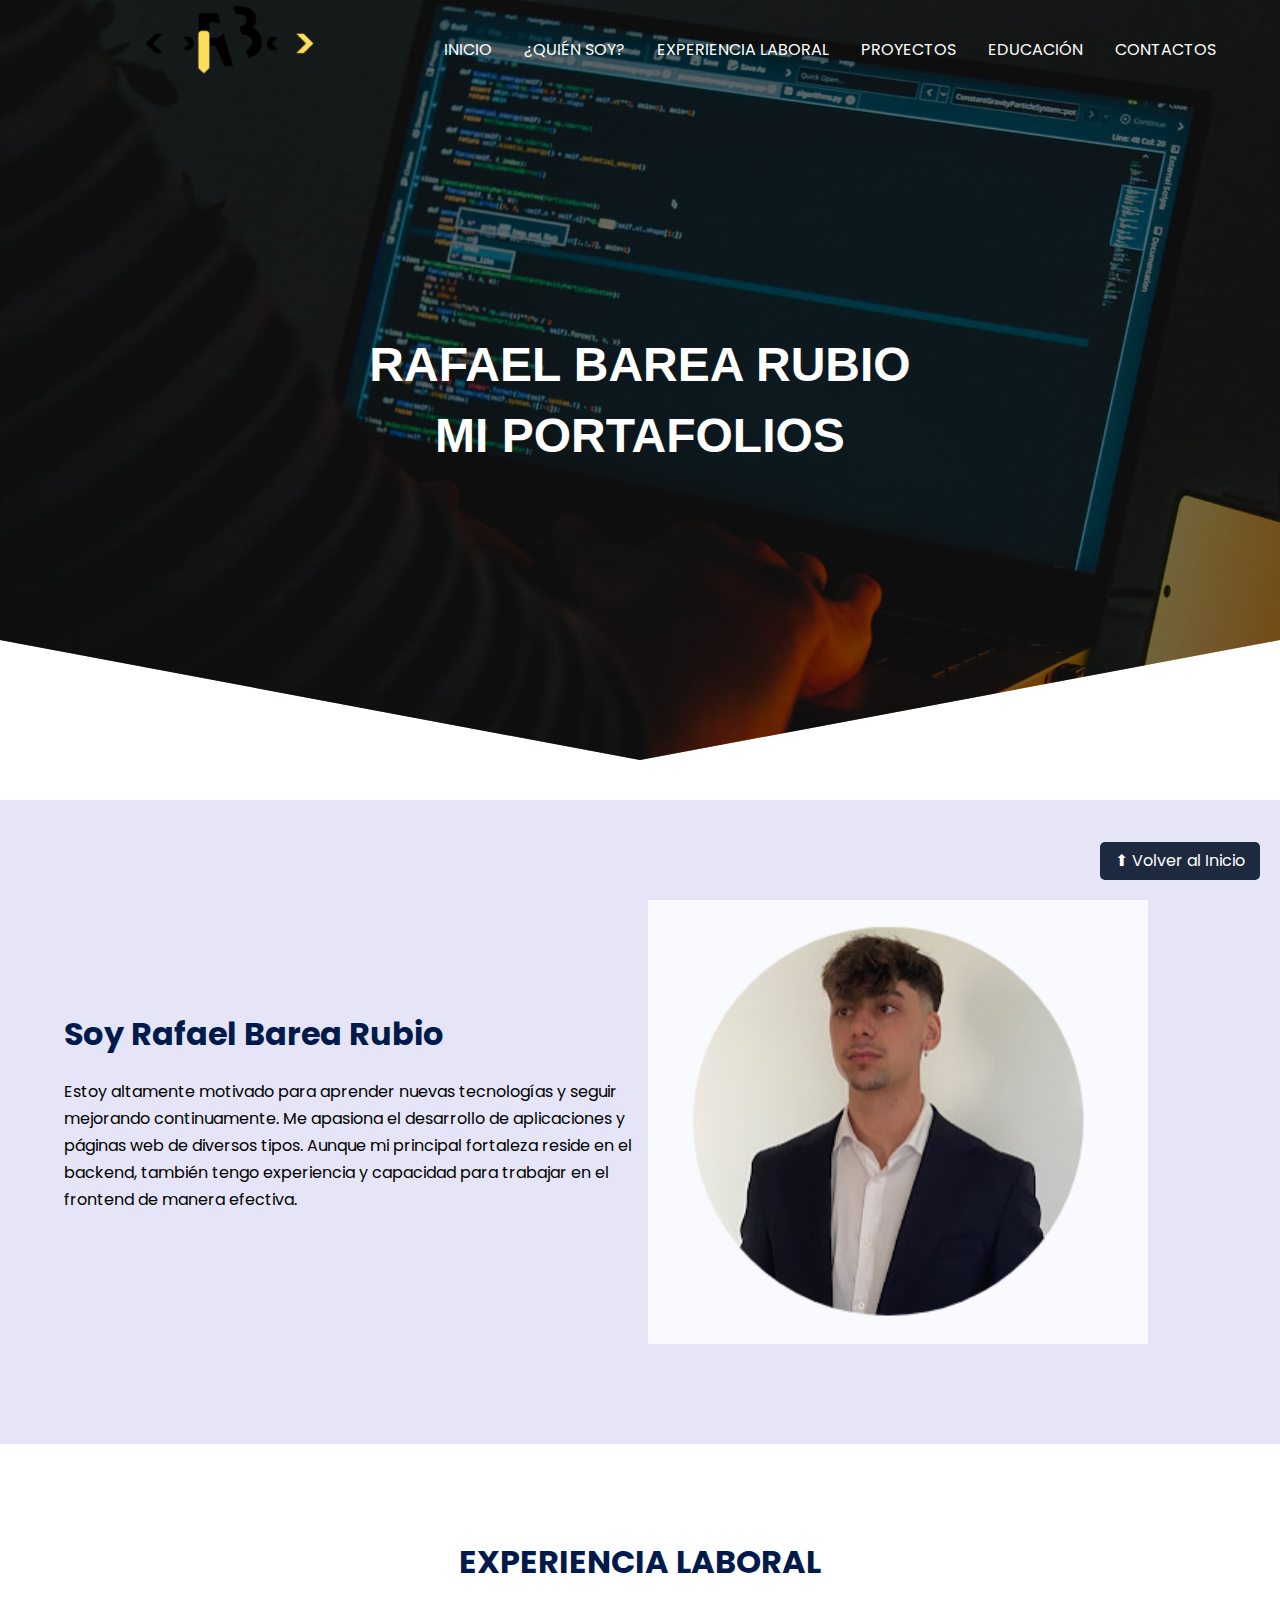
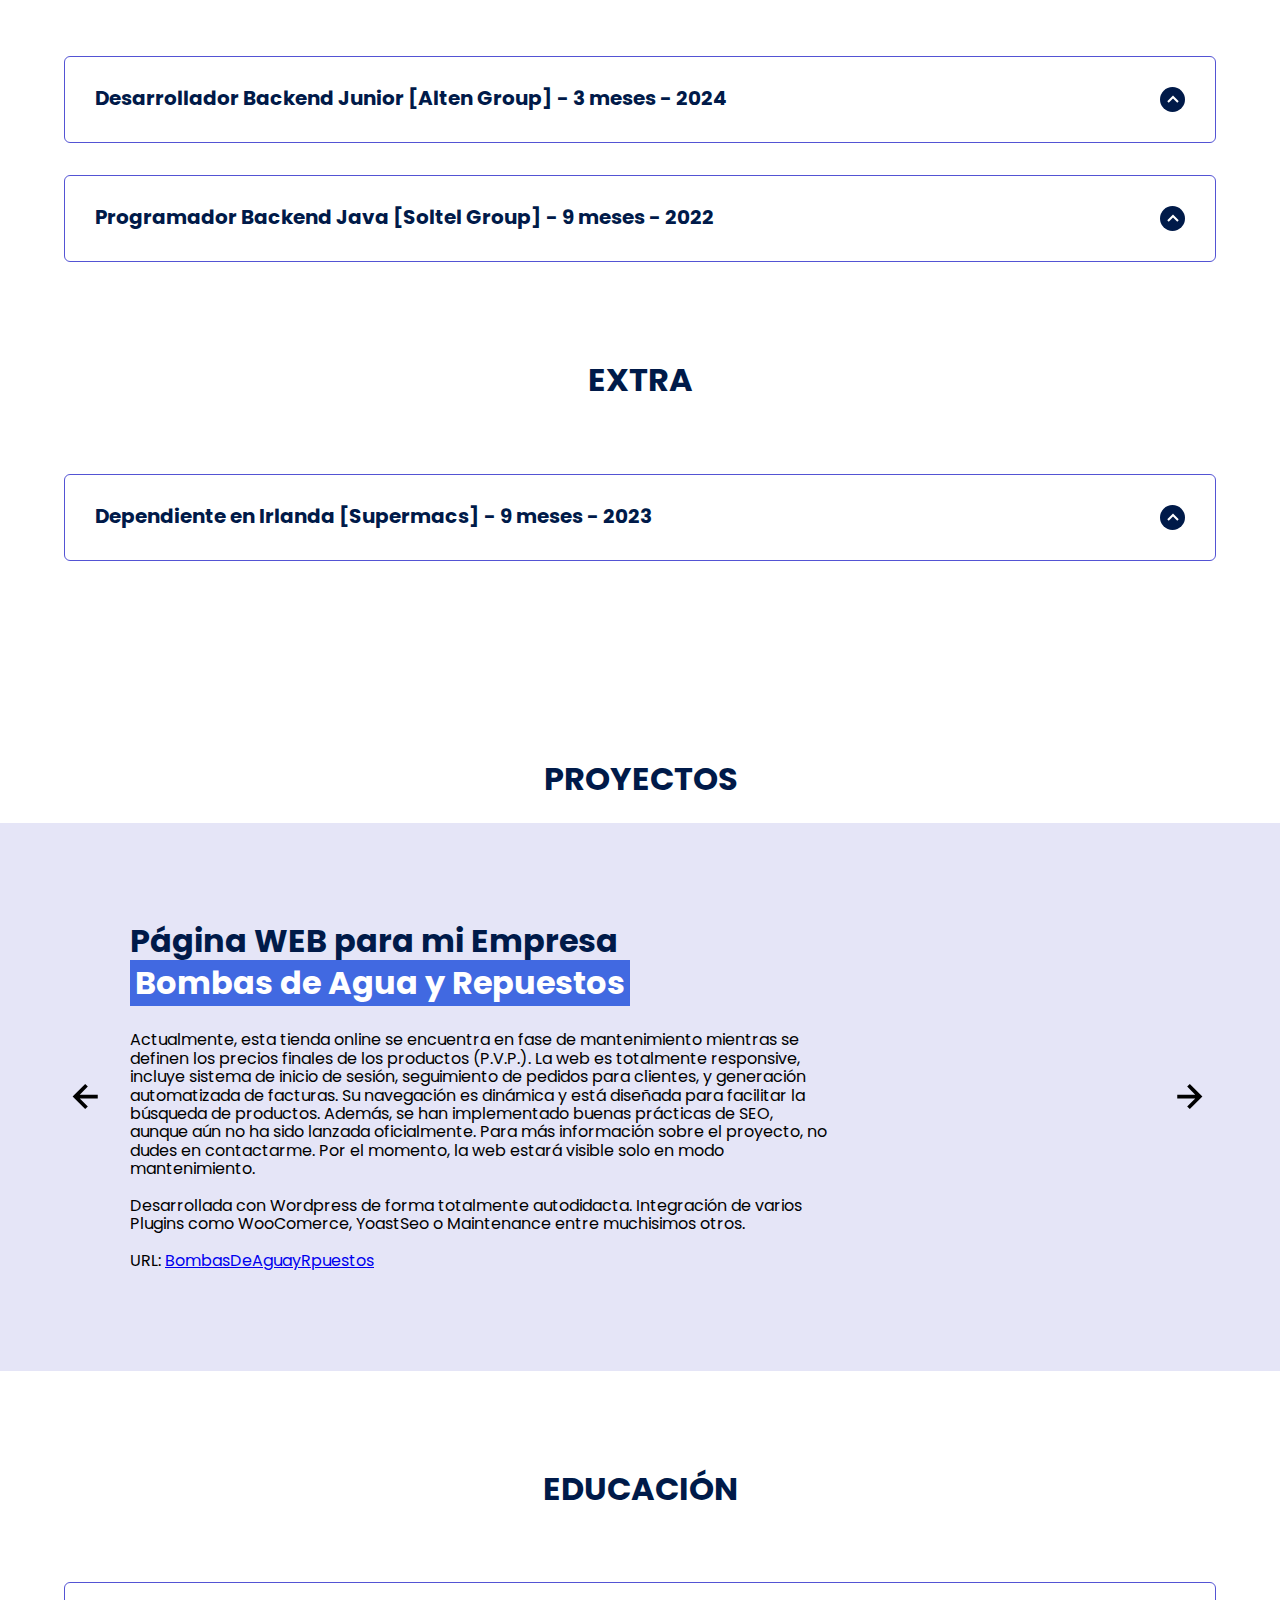
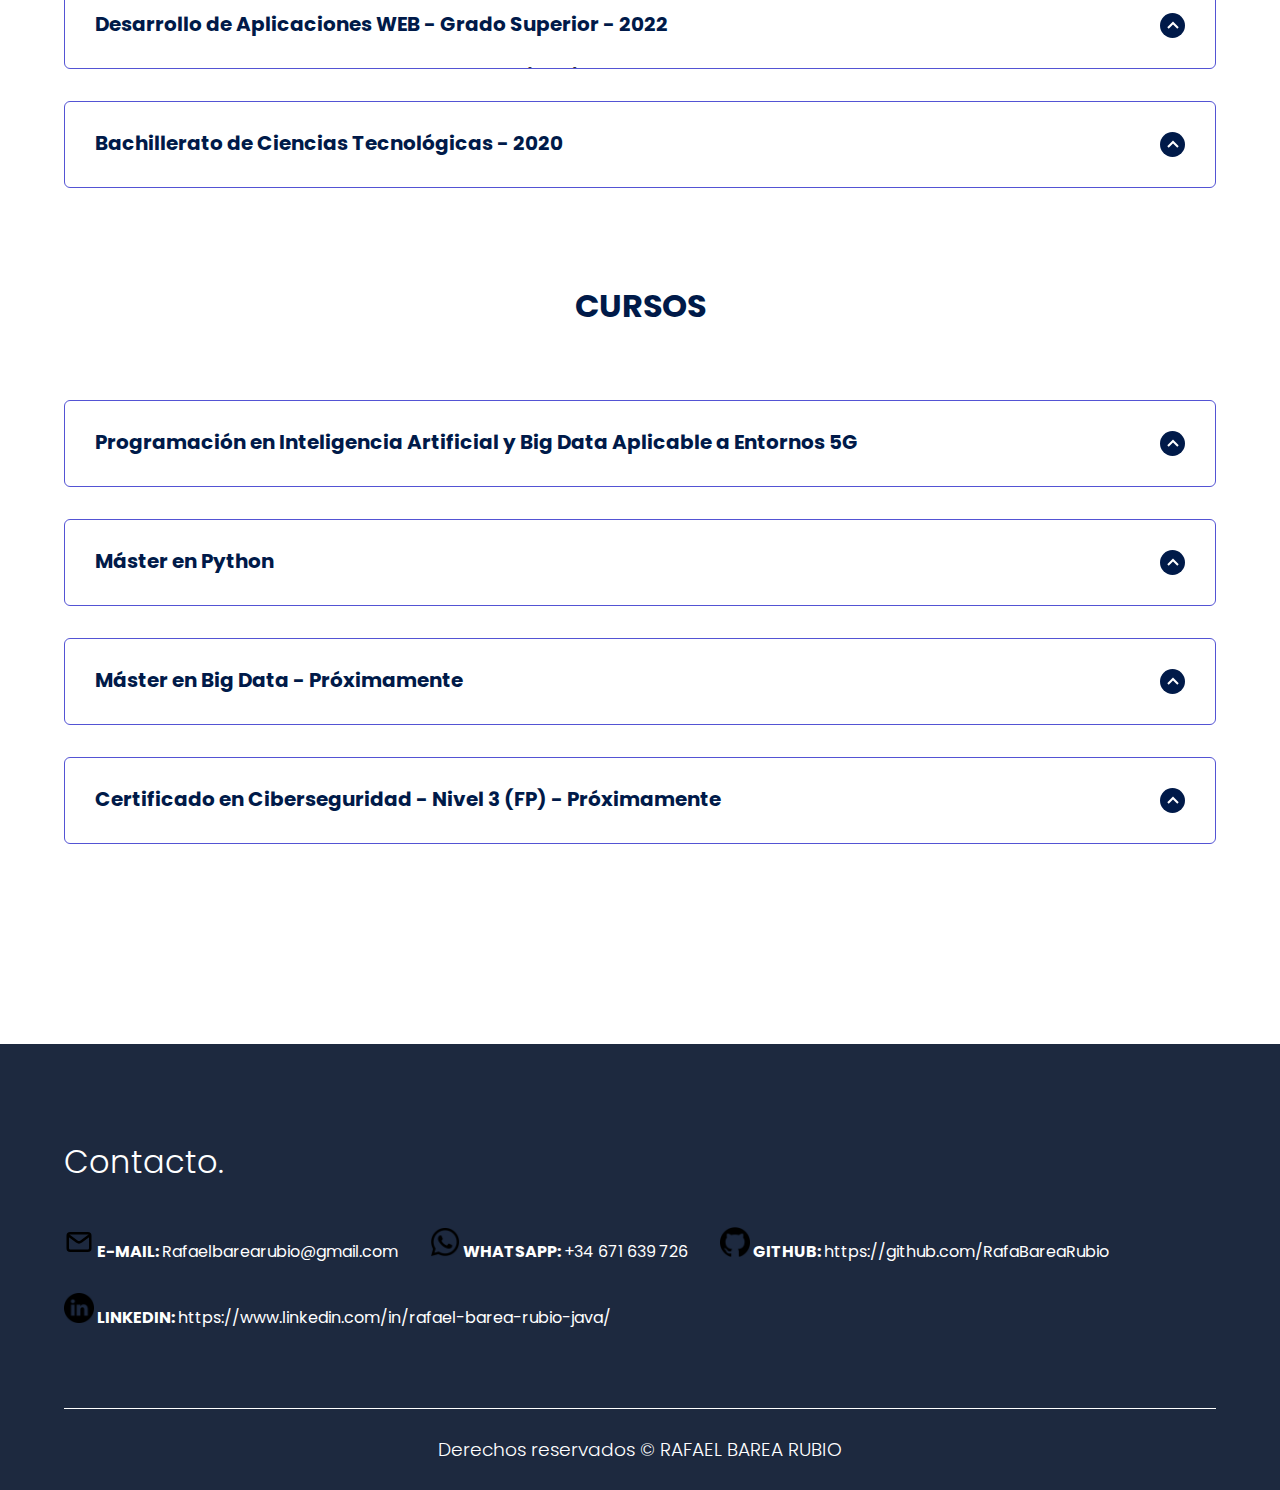
<file: index.html>
<!DOCTYPE html>
<html lang="es">
    <head>
        <meta charset="UTF-8">
        <meta http-equiv="X-UA-Compatible" content="IE=edge">
        <meta name="viewport" content="width=device-width, initial-scale=1.0">
        <meta name="keywords" content="programacion, programación, Desarrollo software, Sevilla, Utrera, Desarrollo web, WEB, Software, Java, Spring, Springboot, Base de datos, Fullstack, Programacion WEB, DAW, Desarrollador de aplicaciones WEB, Portafolios, Proyectos, Rafa Barea, Rafael Barea">
        <title>Rafael Barea Rubio</title>
        <link rel="icon" href="./images/logo.ico" type="image/x-icon">
        <link rel="stylesheet" href="./css/normalize.css">
        <link rel="stylesheet" href="./css/estilos.css">
    
        <meta name="theme-color" content="#2091F9">
    
        <meta name="title" content="Rafael Barea Rubio - Programador Biografía">
        <meta name="description"
            content="Programador Fullstack, Enfocado mas en backend, Especialista en Java, Proyectos, vida laboral.. ">
    
    
        <meta property="og:type" content="website">
        <meta property="og:url" content="https://RafaBareaRubio.github.io">
        <meta property="og:title" content="Rafael Barea Rubio - Programador Biografía">
        <meta property="og:description"
            content="Programador Fullstack, Enfocado mas en backend, Especialista en Java, Proyectos, vida laboral..">
        <meta property="og:image" content="https://RafaBareaRubio.github.io/images/yo.PNG">
    
        <meta property="twitter:card" content="summary_large_image">
        <meta property="twitter:title" content="Rafael Barea Rubio - Programador Biografía">
        <meta property="twitter:description"
            content="Programador Fullstack, Enfocado mas en backend, Especialista en Java, Proyectos, vida laboral..">
        <meta property="twitter:image" content="https://RafaBareaRubio.github.io/images/yo.PNG">
    </head>
    
    <body>
    
        <div class="nav__menu">
            <img id="btnVolverArriba" class="menu-fijo" src="./images/menu.svg" class="about__icon">
        </div>
    
        <header class="hero">
            <nav class="nav container">
    
                <div class="nav__logo">
                    <img src="./images/Logo.png" class="logo_img">
                </div>
    
                <ul class="nav__link nav__link--menu">
                    <li class="nav__items">
                        <a href="#inicio" class="nav__links">INICIO</a>
                    </li>
                    <li class="nav__items">
                        <a href="#acerca" class="nav__links">¿QUIÉN SOY?</a>
                    </li>
                    <li class="nav__items">
                        <a href="#experiencia" class="nav__links">EXPERIENCIA LABORAL</a>
                    </li>
                    <li class="nav__items">
                        <a href="#proyecto" class="nav__links">PROYECTOS</a>
                    </li>
                    <li class="nav__items">
                        <a href="#educacion" class="nav__links">EDUCACIÓN</a>
                    </li>
                    <li class="nav__items">
                        <a href="#contacto" class="nav__links">CONTACTOS</a>
                    </li>
    
                    <img src="./images/close.svg" class="nav__close">
                </ul>
    
            </nav>
    
    
            <section class="hero__container container fade-in" id="inicio">
                <h1 class="hero__title">RAFAEL BAREA RUBIO</h1>
                <h1 class="hero__title">MI PORTAFOLIOS</h1>
            </section>
        </header>

    <main>

        <a href="#inicio" id="btnVolverArriba" class="boton-fijo">⬆ Volver al Inicio</a>

        <section class="knowledge">
            <div class="knowledge__container container">
                <div class="knowledege__texts">
                    <h2 class="subtitle" id="acerca">Soy Rafael Barea Rubio</h2>
                    <p class="knowledge__paragraph">Estoy altamente motivado para aprender nuevas tecnologías y seguir mejorando continuamente. Me apasiona el desarrollo de aplicaciones y páginas web de diversos tipos. Aunque mi principal fortaleza reside en el backend, también tengo experiencia y capacidad para trabajar en el frontend de manera efectiva.</p>
                </div>

                <figure class="knowledge__picture">
                    <img src="./images/yo.PNG" class="knowledge__img">
                </figure>
            </div>
        </section>

        <section class="questions container">
            <h2 class="subtitle" id="experiencia">EXPERIENCIA LABORAL</h2>
            <p class="questions__paragraph"></p>

            <section class="questions__container">
                <article class="questions__padding">
                    <div class="questions__answer">
                        <h3 class="questions__title">Desarrollador Backend Junior [Alten Group] - 3 meses - 2024
                            <span class="questions__arrow">
                                <img src="./images/arrow.svg" class="questions__img">
                            </span>
                        </h3>

                        <p class="questions__show"><b>Desarrollo de Software Backend y Funciones Adicionales:</b><br><br>

                            En este puesto, desempeñé un rol clave en el desarrollo de software backend utilizando Java y Spring como frameworks, con un enfoque en arquitectura de microservicios. Adicionalmente, me encargué de desarrollar funcionalidades en el front-end con Angular para realizar ajustes específicos en la interfaz de usuario.<br><br>
                            
                            Además de mis responsabilidades de desarrollo, asumí el rol de analista programador, trabajando estrechamente con bases de datos. Realicé ajustes en los datos y gestioné operaciones de extracción e inyección de información mediante consultas SQL. Estos datos, tratados en conjunto con el cliente, se presentaban en reportes de Excel generados por nuestra aplicación.<br><br>
                            
                            Durante todo el proceso, mantuve un contacto constante con el cliente, ofreciendo soluciones innovadoras a problemas emergentes y asegurando la calidad y precisión de la información entregada.<br><br>
                            
                            Lenguajes Usados: Java, Spring, Hibernate, Struts2  | Javascript, Angular, Xhtml | SQL | Trabajo en equipo con GitHub
                        </p>
                    </div>
                </article>

                <article class="questions__padding">
                    <div class="questions__answer">
                        <h3 class="questions__title">Programador Backend Java [Soltel Group] - 9 meses - 2022
                            <span class="questions__arrow">
                                <img src="./images/arrow.svg" class="questions__img">
                            </span>
                        </h3>

                        <p class="questions__show"><b>Primer Empleo - Desarrollo Backend y Fullstack:</b><br><br>

                            Este fue mi primer empleo en el sector, donde inicialmente apoyaba en tareas de codificación, refactorización, diseño de soluciones, y ajustes en algunos microservicios. Con el tiempo, asumí más responsabilidades y comencé a desarrollar mis propios microservicios de forma autónoma, utilizando Java, Spring, y Hibernate, siempre con un enfoque en el backend.<br><br>
                            
                            También trabajé con consultas SQL para mostrar datos en pantalla, en una aplicación desarrollada para la Junta de Andalucía. Además de programar, me encargaba de realizar pruebas exhaustivas para garantizar que todo funcionara correctamente. Una vez comprobado, procedía a realizar la subida de código desde el entorno de preproducción a producción en GitHub, ya que utilizábamos este sistema de control de versiones para trabajar en equipo.<br><br>
                            
                            Nuestro equipo seguía la metodología SCRUM, con reuniones diarias para hacer seguimiento del progreso y reuniones adicionales para ponernos al día con otros proyectos de la empresa.<br><br>
                            
                            Llegó un momento clave en el que tuve que gestionar dos proyectos simultáneamente. Uno de ellos era el ya mencionado para la Junta de Andalucía, y el otro consistía en una aplicación móvil para un cliente particular. Este segundo proyecto requería la extracción de datos a partir de una fotografía, y mi tarea principal fue conectar el front-end con los datos de la base de datos, además de preparar las pantallas utilizando Ionic, lo que me permitió desempeñar un rol fullstack.<br><br>                   

                           Lenguajes Usados: Java, Spring, Hibernate  | Javascript, Ionic, Primefaces | SQL | Trabajo en equipo con GitHub
                        </p>
                    </div>
                </article>
 
            </section>
            <h2 class="subtitle">EXTRA</h2>
            <section class="questions__container">
                <article class="questions__padding">
                    <div class="questions__answer">
                        <h3 class="questions__title">Dependiente en Irlanda [Supermacs] - 9 meses - 2023
                            <span class="questions__arrow">
                                <img src="./images/arrow.svg" class="questions__img">
                            </span>
                        </h3>

                        <p class="questions__show"><b>Experiencia en Irlanda - Gestión y Atención al Cliente:</b><br><br>

                            En este puesto tuve la oportunidad de vivir y trabajar en Irlanda, lo que me permitió desarrollar mis habilidades comunicativas en inglés, ya que interactuaba diariamente tanto con clientes como con compañeros de trabajo. Mi rol inicial fue como dependiente en un establecimiento de comida rápida, lo que me llevó a tratar con una amplia variedad de personas y situaciones.<br><br>
                            
                            Con el tiempo, fui promovido a manager de servicio, lo que implicaba gestionar un equipo de aproximadamente 8 empleados de cara al público. Mi responsabilidad consistía en organizar y supervisar el trabajo del equipo, al mismo tiempo que desempeñaba mis funciones operativas y ofrecía apoyo donde fuera necesario. Esta experiencia me ayudó a mejorar mis capacidades en resolución de problemas, trabajo en equipo y organización.<br><br>
                            
                            Además, tenía la responsabilidad de cerrar el establecimiento, lo que requería planificar y asignar tareas de manera eficiente para asegurarnos de cumplir con los plazos. En algunas ocasiones, debía ser flexible para adaptarme a las necesidades del momento. Esta experiencia fue valiosa para desarrollar una visión realista de la gestión del tiempo, una habilidad que posteriormente apliqué en otros proyectos para estimar de manera precisa el tiempo necesario para completar tareas.<br><br>
                            
                            
                        </p>
                    </div>
                </article>
            </section>
        </section>        
            
        <h2 class="subtitleP" id="proyecto">PROYECTOS</h2>

        <section class="testimony">

            <div class="testimony__container container">
                <img src="./images/leftarrow.svg" class="testimony__arrow" id="before">

                <section class="testimony__body testimony__body--show" data-id="1">
                    <div class="testimony__texts"> 
                        <h2 class="subtitle">Página WEB para mi Empresa <span class="testimony__course">Bombas de Agua y Repuestos</span></h2>
                        <p class="testimony__review">Actualmente, esta tienda online se encuentra en fase de mantenimiento mientras se definen los precios finales de los productos (P.V.P.). La web es totalmente responsive, incluye sistema de inicio de sesión, seguimiento de pedidos para clientes, y generación automatizada de facturas. Su navegación es dinámica y está diseñada para facilitar la búsqueda de productos.
                            Además, se han implementado buenas prácticas de SEO, aunque aún no ha sido lanzada oficialmente.
                            Para más información sobre el proyecto, no dudes en contactarme. Por el momento, la web estará visible solo en modo mantenimiento.</p>
                        <br>
                        <p class="testimony__review">Desarrollada con Wordpress de forma totalmente autodidacta. Integración de varios Plugins como WooComerce, YoastSeo o Maintenance entre muchisimos otros.</p>
                        <br>
                        <p class="testimony__review">URL: <a href="https://bombasdeaguayrepuestos.com/">BombasDeAguayRpuestos</a></p>
                    </div>
                </section>

                <section class="testimony__body" data-id="2">
                    <div class="testimony__texts">
                        <h2 class="subtitle">Página Web <span class="testimony__course">Portafolio para una Nutricionista</span></h2>
                        <p class="testimony__review">Es una página web pública, meramente informativa que fomenta que den a conocerla y se amplie su rango de clientes.</p>
                        <br>
                        <p class="testimony__review">Desarrollado sin Backend ni Base de datos | Frontend: Javascript vanilla, Css, Html </p>
                        <br>
                        <p class="testimony__review">URL: <a href="https://marialuisanutricion.github.io/">NutricionistaUtrera</a></p>
                    </div>
                </section>

                <section class="testimony__body" data-id="3">
                    <div class="testimony__texts">
                        <h2 class="subtitle">Demo gestión de almacén, <span class="testimony__course">Demo para Galisur.</span></h2>
                        <p class="testimony__review">Aplicación demo para la gestión de productos en un almacén, con gestión de usuarios a la hora de editar, añadir y eliminar productos, un sistema de tareas por prioridad para los empleados.</p>
                        <br>
                        <p class="testimony__review">Desarrollado con Backend: Java, Springboot, Hibernate | Frontend: Javascript Angular, Html, Css | Base de datos: MySql</p>
                        <br>
                        <p class="testimony__review">Solo en Local</p>
                    </div>
                </section>

                <img src="./images/rightarrow.svg" class="testimony__arrow" id="next">
            </div>
        </section>

        <section class="questions container">
            <h2 class="subtitle" id="educacion">EDUCACIÓN</h2>

            <section class="questions__container">
                <article class="questions__padding">
                    <div class="questions__answer">
                        <h3 class="questions__title">Desarrollo de Aplicaciones WEB - Grado Superior - 2022
                            <span class="questions__arrow">
                                <img src="./images/arrow.svg" class="questions__img">
                            </span>
                        </h3>

                        <p class="questions__show"><b>Grado Superior en Desarrollo de Aplicaciones Web (DAW):</b><br><br>
                                                        
                            Durante este Grado Superior, di mis primeros pasos en el mundo de la programación, desde el clásico "Hola Mundo" hasta el desarrollo de mini aplicaciones que proporcionaban resultados correctos en la consola. Esta experiencia inicial despertó mi entusiasmo por la programación, especialmente cuando comencé a trabajar con bases de datos y consultas SQL, lo que me permitió interactuar con grandes volúmenes de información.<br><br>
                            
                            A medida que avanzaba en el curso, tuve la oportunidad de profundizar tanto en el front-end como en el back-end, desarrollando páginas web y aplicaciones completas. Fue especialmente gratificante enfrentarme a los desafíos propios del desarrollo y encontrar soluciones, logrando que todo compilara y funcionara tal como lo había planeado. Esa sensación de ver un proyecto funcionando según lo esperado es, sin duda, una de las partes más apasionantes del desarrollo de software.<br><br>

                            Además, el trabajo colaborativo fue clave en mi formación. Utilizando GitHub para el control de versiones, aprendí a trabajar en equipo de manera eficiente, lo que me permitió establecer amistades y crear una red de contactos valiosa. En resumen, este curso me ha permitido fortalecer mis habilidades como desarrollador fullstack, combinando el trabajo tanto en back-end como en front-end, y me ha enseñado a gestionar tanto datos como la interacción con personas en un entorno de colaboración.<br><br>
                            
                            Lenguajes Usados: Java, Spring, Hibernate, PHP  | Javascript, Angular | SQL | HTML, CSS
                        </p>
                    </div>
                </article>

                <article class="questions__padding">
                    <div class="questions__answer">
                        <h3 class="questions__title">Bachillerato de Ciencias Tecnológicas - 2020
                            <span class="questions__arrow">
                                <img src="./images/arrow.svg" class="questions__img">
                            </span>
                        </h3>

                        <p class="questions__show"><b>Formación en Bachillerato:</b><br><br>

                            Durante el bachillerato, amplié mi cultura general y desarrollé mis habilidades sociales, al mismo tiempo que fortalecí mi compromiso con mi futuro profesional. Mi interés por asignaturas como matemáticas, física y Tecnologías de la Información y Comunicación (TIC) despertó en mí una clara motivación hacia el mundo de la programación, lo que me llevó a orientarme hacia esta área.<br><br>                 

                        </p>
                    </div>
                </article>
 
            </section>
            <h2 class="subtitle">CURSOS</h2>
            <section class="questions__container">
                
                <article class="questions__padding">
                    <div class="questions__answer">
                        <h3 class="questions__title">Programación en Inteligencia Artificial y Big Data Aplicable a Entornos 5G
                            <span class="questions__arrow">
                                <img src="./images/arrow.svg" class="questions__img">
                            </span>
                        </h3>

                        <p class="questions__show"><b>Octubre 2024 - Enero 2025</b><br><br><b>Instituto: </b> Junta de Andalucía<br><br>

                            Durante este curso he trabajado con Pentaho, una potente herramienta de análisis de datos, realizando prácticas a partir de archivos Excel y dataframes. Además, se abordaron conceptos fundamentales de inteligencia artificial, así como su aplicación en el presente y su proyección a futuro.<br><br>

                            Duración: 150 horas (130h online + 20h presenciales en Sevilla)
                                                        
                            
                            
                        </p>
                    </div>
                </article>

                <article class="questions__padding">
                    <div class="questions__answer">
                        <h3 class="questions__title">Máster en Python
                            <span class="questions__arrow">
                                <img src="./images/arrow.svg" class="questions__img">
                            </span>
                        </h3>

                        <p class="questions__show"><b>Enero 2025 - Abril 2025</b><br><br><b>Instituto: </b> Centros de Estudios de Innovación, CEI<br><br>

                            Este máster me ha permitido trasladar mis conocimientos como programador Java al lenguaje Python. Su sintaxis sencilla y su versatilidad han enriquecido notablemente mi perfil profesional. El objetivo principal ha sido orientarme hacia roles de analista de datos, ya que Python es uno de los lenguajes más utilizados en este campo.<br><br>

                            Duración: 3 Meses (180h aulavirtual en Madrid)
                                                        
                            
                            
                        </p>
                    </div>
                </article>

                <article class="questions__padding">
                    <div class="questions__answer">
                        <h3 class="questions__title">Máster en Big Data - Próximamente
                            <span class="questions__arrow">
                                <img src="./images/arrow.svg" class="questions__img">
                            </span>
                        </h3>

                        <p class="questions__show"><b>Mayo 2025 - Julio 2025</b><br><br><b>Instituto: </b> Centros de Estudios de Innovación, CEI<br><br>

                            A partir de mayo comenzaré este curso con el objetivo de profundizar en el área de análisis de datos y adentrarme en un nuevo reto profesional. El contenido está diseñado para suponer un desafío que me permita seguir creciendo en este campo. Se imparte en horario de tarde y es totalmente compatible con un empleo a jornada completa.<br><br>

                            Duración: 3 Meses (180h aulavirtual en Madrid)
                                                        
                            
                            
                        </p>
                    </div>
                </article>

                <article class="questions__padding">
                    <div class="questions__answer">
                        <h3 class="questions__title">Certificado en Ciberseguridad - Nivel 3 (FP) - Próximamente
                            <span class="questions__arrow">
                                <img src="./images/arrow.svg" class="questions__img">
                            </span>
                        </h3>

                        <p class="questions__show"><b>Enero 2025 - Junio 2025</b><br><b>Instituto: </b> Ministerio de Educación, Formación Profesional y Deportes<br><br>

                            La seguridad informática es otro de los aspectos que más me interesan dentro del mundo de la tecnología. Gracias a este curso, estoy adquiriendo una comprensión más sólida sobre su funcionamiento, aprendiendo a identificar y mitigar vulnerabilidades, así como a orientar proyectos para que cumplan con la normativa vigente. Actualmente me encuentro en la mitad del curso, y en aproximadamente un mes comenzaré las prácticas, donde podré profundizar aún más en este campo tan innovador y esencial para las empresas.<br><br>

                            Duración: 6 Meses (300h presencial en Sevilla)
                                                        
                            
                            
                        </p>
                    </div>
                </article>
            </section>
        </section>

        
    </main>

    <footer class="footer">
        <section class="footer__container container fade-in" id="contacto">
            <nav class="nav nav--footer">
                <h2 class="footer__title">Contacto.</h2>

                <ul class="nav__link nav__link--footer">
                    <li class="nav__items">
                        <p href="#" class="nav__links"><img src="./images/email.svg" class="footer__img"><b> E-MAIL: </b>Rafaelbarearubio@gmail.com</p>
                    </li>
                    <li class="nav__items">
                        <p href="#" class="nav__links"><img src="./images/whatsapp.png" class="footer__img"><b> WHATSAPP: </b>+34 671 639 726</p>
                    </li>
                    <li class="nav__items">
                        <p href="#" class="nav__links"><img src="./images/github.png" class="footer__img"><b> GITHUB: </b>https://github.com/RafaBareaRubio</p>
                    </li>
                    <li class="nav__items">
                        <p href="#" class="nav__links"><img src="./images/linkedin.png" class="footer__img"><b> LINKEDIN: </b>https://www.linkedin.com/in/rafael-barea-rubio-java/</p>
                    </li>
                </ul>
            </nav>

        </section>

        <section class="footer__copy container">
            <h3 class="footer__copyright">Derechos reservados &copy; RAFAEL BAREA RUBIO</h3>
        </section>
    </footer>

    <script src="./js/slider.js"></script>
    <script src="./js/questions.js"></script>
    <script src="./js/menu.js"></script>
    <script src="./js/boton.js"></script>
</body>

</html>
</file>
<file: css/estilos.css>
@import url('https://fonts.googleapis.com/css2?family=Poppins:wght@300;400;600;700&display=swap');

.boton-fijo {
    position: fixed;       /* El botón permanecerá fijo mientras se hace scroll */
    bottom: 20px;          /* Colocación desde la parte inferior de la ventana */
    right: 20px;           /* Colocación desde el lado derecho de la ventana */
    background-color: #1D293F;  /* Color de fondo azul */
    color: white;          /* Texto blanco */
    padding: 10px 15px;    /* Relleno alrededor del texto */
    border: none;          /* Sin borde */
    border-radius: 5px;    /* Bordes redondeados */
    text-decoration: none; /* Sin subrayado (para enlaces) */
    font-size: 16px;       /* Tamaño del texto */
    cursor: pointer;       /* Mostrar el puntero del ratón */
    z-index: 1000;         /* Colocarlo por encima de otros elementos */
}

.boton-fijo:hover {
    opacity: 80%; 
}

.menu-fijo {
    position: fixed;       /* El botón permanecerá fijo mientras se hace scroll */
    color: #1D293F;         /* Texto blanco */
    border: none;          /* Sin borde */
    cursor: pointer;       /* Mostrar el puntero del ratón */
    z-index: 1000;         /* Colocarlo por encima de otros elementos */
    top: 20px;          /* Colocación desde la parte inferior de la ventana */
    right: 20px;  
    width: 20px;
    height: 20px;
}


:root {
    --padding-container: 100px 0;
    --color-title: #001A49;
}

body {
    font-family: 'Poppins', sans-serif;
}

.container {
    width: 90%;
    max-width: 1200px;
    margin: 0 auto;
    overflow: hidden;
    padding: var(--padding-container);
}

.hero {
    width: 100%;
    height: 100vh;
    min-height: 600px;
    max-height: 800px;
    position: relative;
    display: grid;
    grid-template-rows: 100px 1fr;
    color: #fff;
}

.hero::before {
    content: "";
    position: absolute;
    top: 0;
    left: 0;
    width: 100%;
    height: 100%;
    background-image: linear-gradient(180deg, #0000008c 0%, #0000008c 100%), url('../images/fondo.jpg');
    background-size: cover;
    clip-path: polygon(0 0, 100% 0, 100% 80%, 50% 95%, 0 80%);
    z-index: -1;
}


/* Nav */

.nav {
    --padding-container: 0;
    height: 100%;
    display: flex;
    align-items: center;
}

.nav__title {
    font-weight: 300;
}

.nav__link {
    margin-left: auto;
    padding: 0;
    display: grid;
    grid-auto-flow: column;
    grid-auto-columns: max-content;
    gap: 2em;
}

.nav__items {
    list-style: none;
}

.nav__links {
    color: #fff;
    text-decoration: none;
}

.nav__menu {
    margin-left: auto;
    cursor: pointer;
    display: none;
}

.nav__img {
    display: block;
    width: 30px;
}


.nav__close {
    display: var(--show, none);
}


/* Hero container */

.hero__container {
    max-width: 800px;
    --padding-container: 0;
    display: grid;
    grid-auto-rows: max-content;
    align-content: center;
    gap: 1em;
    padding-bottom: 100px;
    text-align: center;
}

.hero__title {
    font-family: 'Arial', sans-serif;
    font-size: 3rem;
}

.hero__paragraph {
    margin-bottom: 20px;
}

.cta {
    display: inline-block;
    background-color: #2091F9;
    justify-self: center;
    color: #fff;
    text-decoration: none;
    padding: 13px 30px;
    border-radius: 32px;
}

/* About */

.fade-in {
    transition: opacity 0s ease-in-out;
}

.fade-in:target {
    animation: fadeOpacity 2s ease-in-out;
}

@keyframes fadeOpacity {
    0% {
        opacity: 1; /* Comienza completamente visible */
    }
    50% {
        opacity: 0; /* En el medio de la animación, se oculta */
    }
    100% {
        opacity: 1; /* Al final de la animación, vuelve a ser visible */
    }
}


.about {
    text-align: center;
}

.subtitle {
    color: var(--color-title);
    font-size: 2rem;
    margin-bottom: 25px;
}

.subtitleP{
    color: var(--color-title);
    font-size: 2rem;
    margin-bottom: 25px;
    text-align: center;
}

.about__paragraph {
    line-height: 1.7;
}

.about__main {
    padding-top: 80px;
    display: grid;
    width: 90%;
    margin: 0 auto;
    gap: 1em;
    overflow: hidden;
    grid-template-columns: repeat(auto-fit, minmax(260px, auto));
}


.about__icons {
    display: grid;
    gap: 1em;
    justify-items: center;
    width: 260px;
    overflow: hidden;
    margin: 0 auto;
}

.about__icon {
    width: 40px;
}

/* Knowledge */

.knowledge {
    background-color: #e5e5f7;
    background-image: radial-gradient(#444cf7 0.5px, transparent 0.5px), radial-gradient(#444cf7 0.5px, #e5e5f7 0.5px);
    background-size: 20px 20px;
    background-position: 0 0, 10px 10px;
    overflow: hidden;
}

.knowledge__container{
    display: grid;
    grid-template-columns: 1fr 1fr;
    gap: 1em;
    align-items: center;
}

.knowledge__picture{
    max-width: 500px;
}

.knowledge__paragraph{
    line-height: 1.7;
    margin-bottom: 15px;
}

.knowledge__img{
    width: 100%;
    display: block;
}

/* price */

.price{
    text-align: center;
}

.price__table{
    padding-top: 60px;
    display: flex;
    flex-wrap: wrap;
    gap: 2.5em;
    justify-content: space-evenly;
    align-items: center;
}

.price__element{
    background-color: #e5e5f7;
    text-align: center;
    border-radius: 10px;
    width: 330px;
    padding: 40px;
    --color-plan: #696871;
    --color-price: #1D293F;
    --bg-cta: #fff;
    --color-cta: #5454D4;
    --color-items: #696871;
}

.price__element--best{
    width: 370px;
    padding: 60px 40px;
    background-color: #FF7143;
    --color-plan: rgb(255 255 255 / 75%);
    --color-price: #fff;
    --bg-cta: #9F3919;
    --color-cta: #FFF;
    --color-items: #fff;
}


.price__name{
    color: var(--color-plan);
    margin-bottom: 15px;
    font-weight: 300;
}

.price__price{
    font-size: 2.5rem;
    color: var(--color-price);
}

.price__items{
    margin-top: 35px;
    display: grid;
    gap: 1em;
    font-weight: 300;
    font-size: 1.2rem;
    margin-bottom: 50px;
    color: var(--color-items);
}

.price__cta{
    display: block;
    padding: 20px 0;
    border-radius: 10px;
    text-decoration: none;
    background-color: var(--bg-cta);
    font-weight: 600;
    color: var(--color-cta);
    box-shadow: 0 0 1px rgba(0, 0, 0, .5);
}

/* Testimony */

.logo_img{
    width: 350px;
    height: auto;
    object-position: 50% 30%;
    padding: 60px;  /* */
}


.testimony{
    background-color: #e5e5f7;
}

.testimony__container{
    display: grid;
    grid-template-columns: 50px 1fr 50px;
    gap: 1em;
    align-items: center;
}

.testimony__body{
    display: grid;
    grid-template-columns: 1fr max-content;
    justify-content: space-between;
    align-items: center;
    gap: 2em;
    grid-column: 2/3;
    grid-row: 1/2;
    opacity: 0;
    pointer-events: none;
}


.testimony__body--show{
    pointer-events: unset;
    opacity: 1;
    transition: opacity 1.5s ease-in-out;
}

.testimony__img{
    width: 250px;
    height: 250px;
    border-radius: 50%;
    object-fit: cover;
    object-position: 50% 30%;
}

.testimony__texts{
    max-width: 700px;
}

.testimony__course{
    background-color: royalblue;
    color: #fff;
    display: inline-block;
    padding: 5px;
}

.testimony__arrow{
    width: 90%;
    cursor: pointer;
}

/* Questions */

.questions{
    text-align: center;
}

.questions__container{
    display: grid;
    gap: 2em;
    padding-top: 50px;
    padding-bottom: 100px;
}

.questions__padding{
    padding: 0;
    transition: padding .3s;
    border: 1px solid #5454D4;
    border-radius: 6px;
}

.questions__padding--add{
    padding-bottom: 30px;
}

.questions__answer{
    padding: 0 30px 0;
    overflow: hidden;
}

.questions__title{
    text-align: left;
    display: flex;
    font-size: 20px;
    padding: 30px 0 30px;
    cursor: pointer;
    color: var(--color-title);
    justify-content: space-between;
}

.questions__arrow{
    border-radius: 50%;
    background-color: var(--color-title);
    width: 25px;
    height: 25px;
    display: flex;
    justify-content: center;
    align-items: center;
    align-self: flex-end;
    margin-left: 10px;
    transition:  transform .3s;
}

.questions__arrow--rotate{
    transform: rotate(180deg);
}

.questions__show{
    text-align: left;
    height: 0;
    transition: height .3s;
}

.questions__img{
    display: block;
}

.questions__copy{
    width: 60%;
    margin: 0 auto;
    margin-bottom: 30px;
}

/* Footer */

.footer{
    background-color: #1D293F;
}

.footer__title{
    font-weight: 300;
    font-size: 2rem;
    margin-bottom: 30px;
}

.footer__title, .footer__newsletter{
    color: #fff;
}


.footer__container{
    display: flex;
    justify-content: space-between;
    align-items: center;
    border-bottom: 1px solid #fff;
    padding-bottom: 60px;
}

.nav--footer{
    padding-bottom: 20px;
    display: grid;
    gap: 1em;
    grid-auto-flow: row;
    height: 100%;
}

.nav__link--footer{
    display: flex;
    margin: 0;
    margin-right: 20px;
    flex-wrap: wrap;
}

.footer__inputs{
    margin-top: 10px;
    display: flex;
    overflow: hidden;
}

.footer__input{
    background-color: #fff;
    height: 50px;
    display: block;
    padding-left: 10px;
    border-radius: 6px;
    font-size: 1rem;
    outline: none;
    border: none;
    margin-right: 16px;
}

.footer__submit{
    margin-left: auto;
    display: inline-block;
    height: 50px;
    padding: 0 20px ;
    background-color: #2091F9;
    border: none;
    font-size: 1rem;
    color: #fff;
    border-radius: 6px;
    cursor: pointer;
}

.footer__copy{
    --padding-container: 30px 0;
    text-align: center;
    color: #fff;
}

.footer__copyright{
    font-weight: 300;
}

.footer__icons{
    margin-bottom: 10px;
}

.footer__img{
    width: 30px;
}

/* Media queries */

@media (max-width:800px){
    .nav__menu{
        display: block;
    }

    .nav__link--menu{
        position: fixed;
        background-color: #000;
        top: 0;
        left: 0;
        height: 100%;
        width: 100%;
        display: flex;
        flex-direction: column;
        justify-content: space-evenly;
        align-items: center;
        z-index: 100;
        opacity: 0;
        pointer-events: none;
        transition: .7s opacity;
    }

    .nav__link--show{
        --show: block;
        opacity:1 ;
        pointer-events: unset;
    }

    .nav__close{
        position: absolute;
        top: 30px;
        right: 30px;
        width: 30px;
        cursor: pointer;
    }

    .hero__title{
        font-size: 2.5rem;
    }


    .about__main{
        gap: 2em;
    }

    .about__icons:last-of-type{
        grid-column: 1/-1;
    }


    .knowledge__container{
        grid-template-columns: 1fr;
        grid-template-rows: max-content 1fr;
        gap: 3em;
        text-align: center;
    }

    .knowledge__picture{
        grid-row: 1/2;
        justify-self: center;
    }

    .testimony__container{
        grid-template-columns: 30px 1fr 30px;
    }

    .testimony__body{
        grid-template-columns: 1fr;
        grid-template-rows: max-content max-content;
        gap: 3em;
        justify-items:center ;
    }


    .testimony__img{
        width: 200px;
        height: 200px;
        
    }

    .questions__copy{
        width: 100%;
    }

    .footer__container{
        flex-wrap: wrap;
    }

    .nav--footer{
        width: 100%;
        justify-items: center;
    }

    .nav__link--footer{
        width: 100%;
        justify-content: space-evenly;
        margin: 0;
    }

    .footer__form{
        width: 100%;
        justify-content: space-evenly;
    }

    .footer__input{
        flex: 1;
    }

}

@media (max-width:600px){
    .hero__title{
        font-size: 2rem;
    }

    .hero__paragraph{
        font-size: 1rem;
    }

    .subtitle{
        font-size: 1.8rem;
    }

    .price__element{
        width: 90%;
    }

    .price__element--best{
        width: 90%;
        /* padding: 40px; */
    }

    .price__price{
        font-size: 2rem;
    }

    .testimony{
        --padding-container: 60px 0;
    }

    .testimony__container{
        grid-template-columns: 28px 1fr 28px;
        gap: .9em;
    }

    .testimony__arrow{
        width: 100%;
    }

    .testimony__course{
        margin-top: 15px;
    }

    .questions__title{
        font-size: 1rem;
    }

    .footer__title{
        justify-self: start;
        margin-bottom: 15px;
    }

    .nav--footer{
        padding-bottom: 60px;
    }

    .nav__link--footer{
        justify-content: space-between;
    }

    .footer__inputs{
        flex-wrap: wrap;
    }

    .footer__input{
        flex-basis: 100%;
        margin: 0;
        margin-bottom: 16px;
    }

    .footer__submit{
        margin-right: auto;
        margin-left: 0;
        

        /* 
        margin:0;
        width: 100%;
        */
    }
}
</file>
